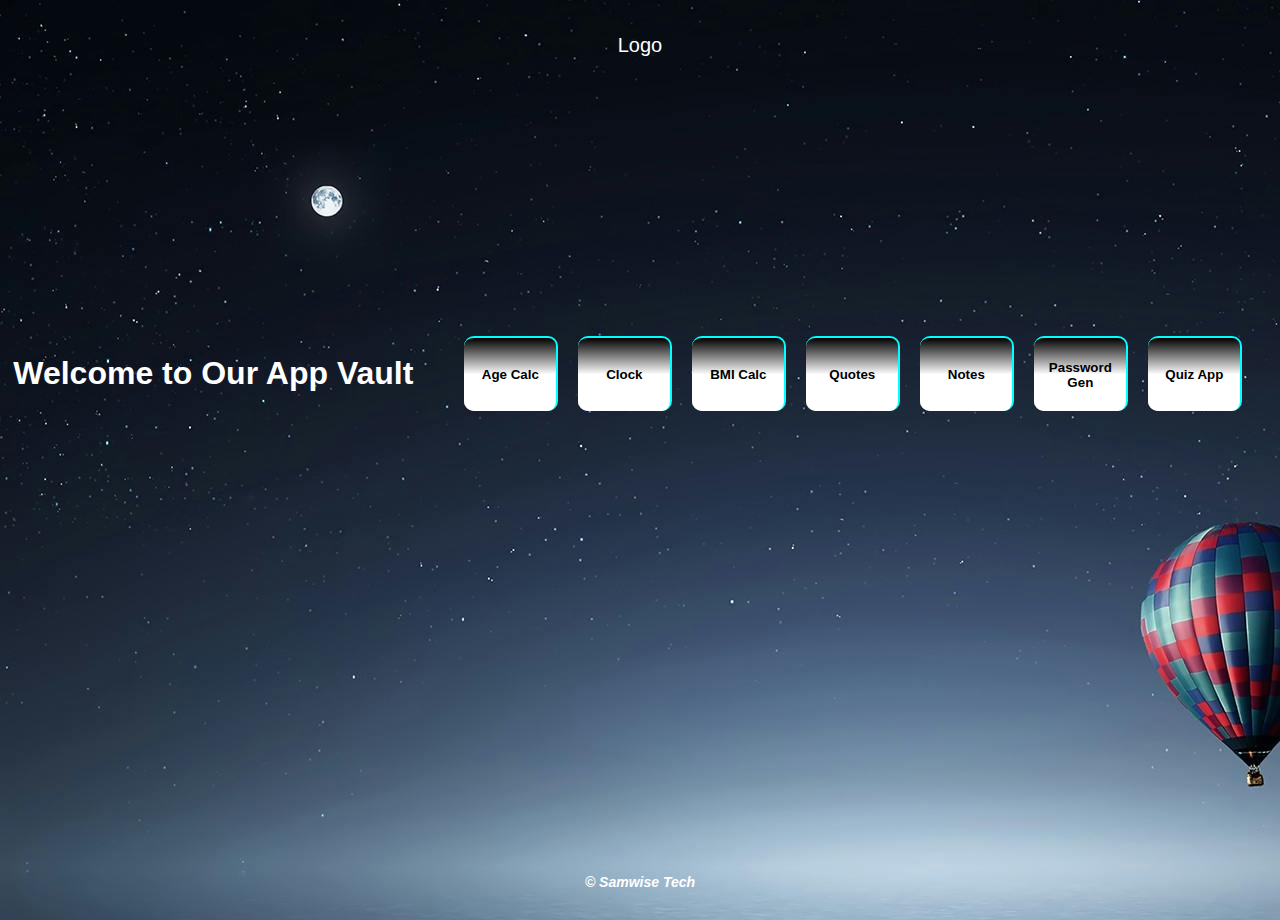
<file: index.html>
<!DOCTYPE html>
<html lang="en">
<head>
    <meta charset="UTF-8">
    <meta name="viewport" content="width=device-width, initial-scale=1.0">
    <title>App Vault</title>
    <link rel="stylesheet" href="css/universal.css">
    <link rel="stylesheet" href="css/landing.css">
    <link rel="icon" type="image/x-icon" href="img/lico.jpg">
</head>
<body>
    <nav>
        Logo
    </nav>

    <main>
        <h1>
            Welcome to Our App Vault
        </h1>

        <section>
            <a href="html/agecalc.html"><button title="Click to open Age Calc app">Age Calc</button></a>
            <a href="html/analogclock.html"><button title="Click to open Analog Clock app">Clock</button></a>
            <a href="html/bmicalc.html"><button title="Click to open BMI Calc app">BMI Calc</button></a>
            <a href="html/quotes.html"><button title="Click to open Quotes app">Quotes</button></a>
            <a href="html/note.html"><button title="Click to open Notes app">Notes</button></a>   
            <a href="html/password.html"><button title="Click to open Password Gen app">Password Gen</button></a>
            <a href="html/quiz.html"><button title="Click to open Quiz app">Quiz App</button></a>
            <!--<a href="html/test.html"><button title="Click to open Test page">Test</button></a>-->
        </section>
    </main>

    <footer>
        &copy; Samwise Tech
    </footer>
</body>
<script href="js/landing.js"></script>
</html>
</file>
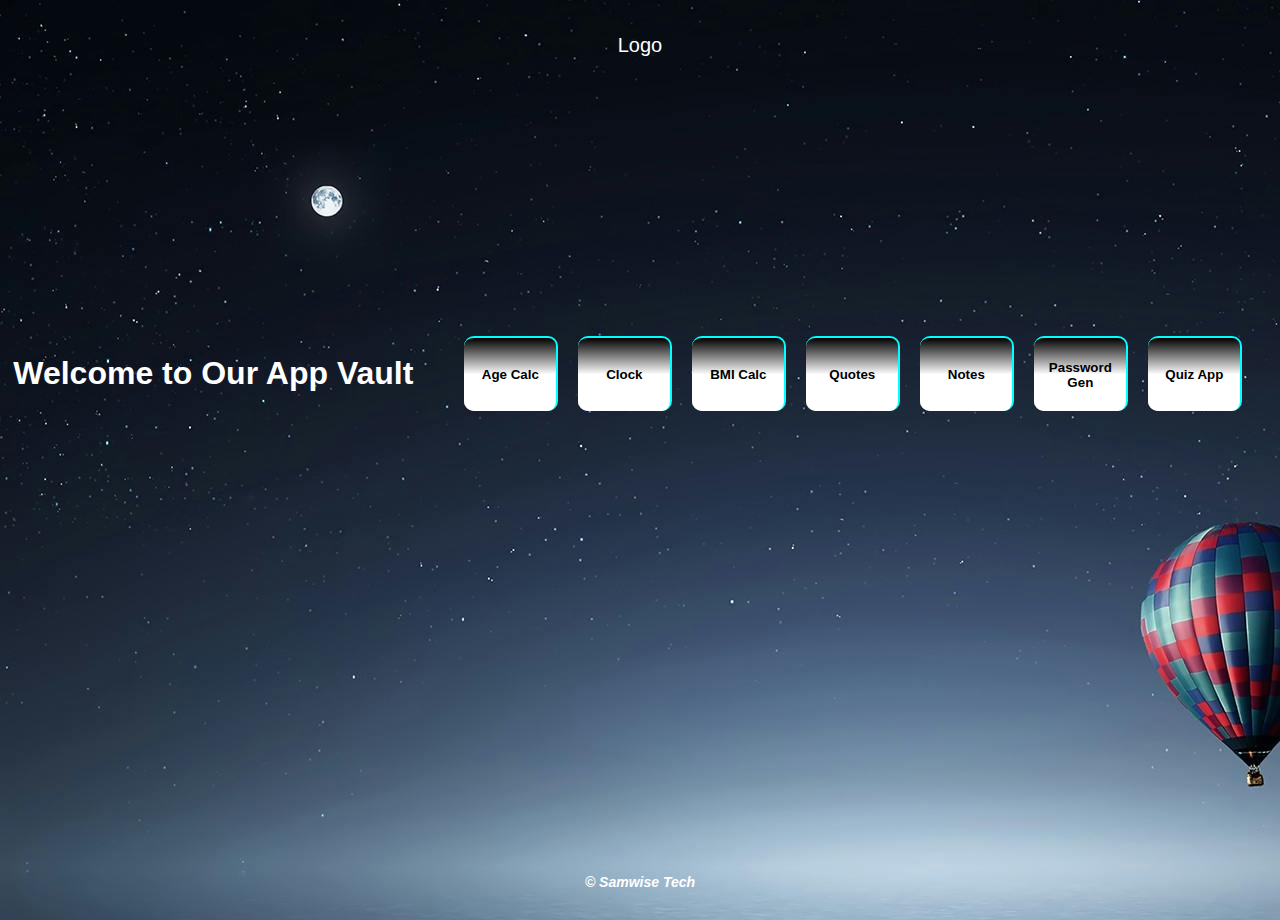
<file: html/index.html>
<!DOCTYPE html>
<html lang="en">
<head>
    <meta charset="UTF-8">
    <meta name="viewport" content="width=device-width, initial-scale=1.0">
    <title>App Vault</title>
    <link rel="stylesheet" href="../css/universal.css">
    <link rel="stylesheet" href="../css/landing.css">
    <link rel="icon" type="image/x-icon" href="../img/lico.jpg">
</head>
<body>
    <nav>
        Logo
    </nav>

    <main>
        <h1>
            Welcome to Our App Vault
        </h1>

        <section>
            <a href="../html/agecalc.html"><button title="Click to open Age Calc app">Age Calc</button></a>
            <a href="../html/analogclock.html"><button title="Click to open Analog Clock app">Clock</button></a>
            <a href="../html/bmicalc.html"><button title="Click to open BMI Calc app">BMI Calc</button></a>
            <a href="../html/quotes.html"><button title="Click to open Quotes app">Quotes</button></a>
            <a href="../html/note.html"><button title="Click to open Notes app">Notes</button></a>   
            <a href="../html/password.html"><button title="Click to open Password Gen app">Password Gen</button></a>
            <a href="../html/quiz.html"><button title="Click to open Quiz app">Quiz App</button></a>
            <!--<a href="../html/test.html"><button title="Click to open Test page">Test</button></a>-->
        </section>
    </main>

    <footer>
        &copy; Samwise Tech
    </footer>
</body>
<script href="../js/landing.js"></script>
</html>
</file>
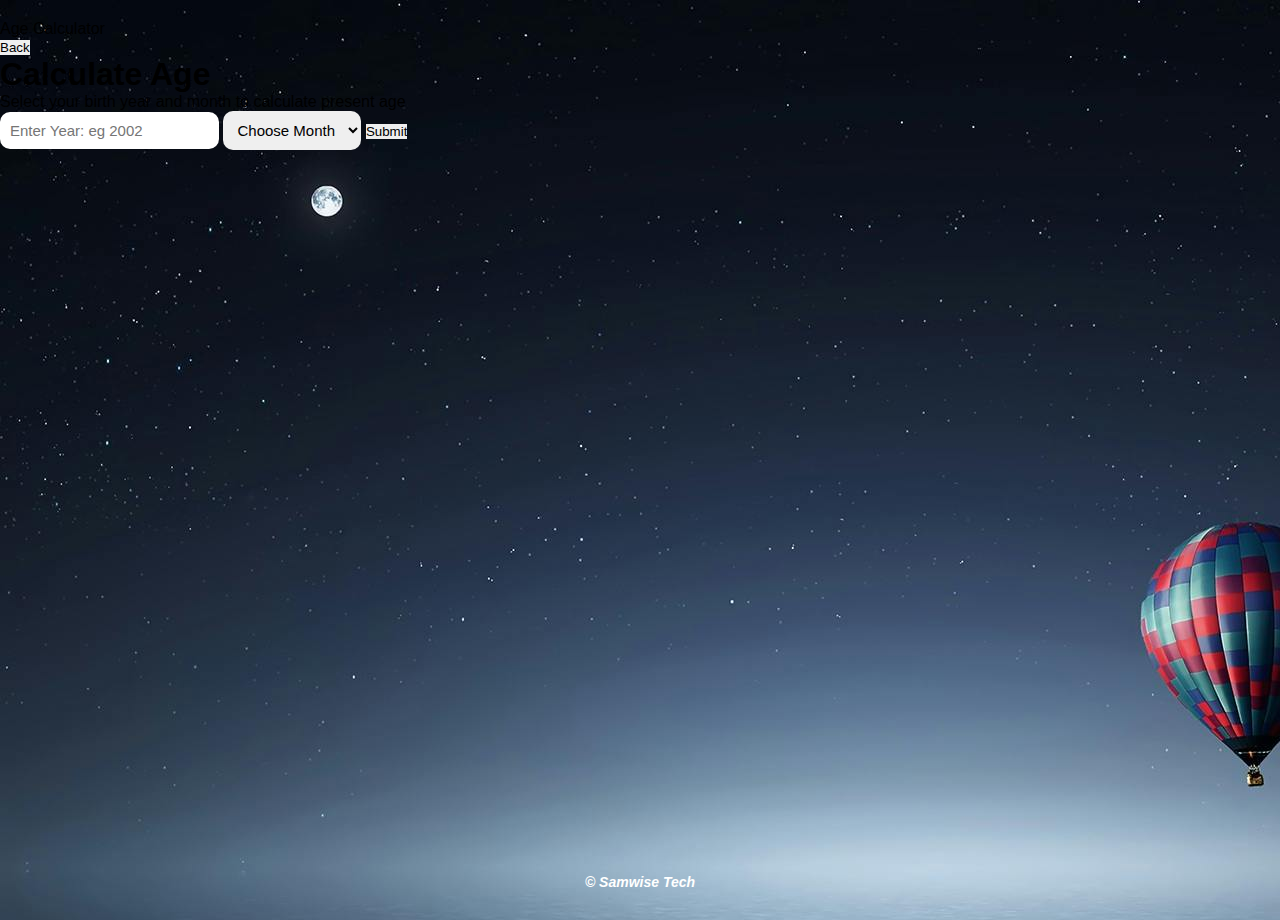
<file: html/agecalc.html>
<!DOCTYPE html>
<html lang="en">
<head>
    <meta charset="UTF-8">
    <meta name="viewport" content="width=device-width, initial-scale=1.0">
    <title>Age Calculator</title>
    <link rel="stylesheet" href="../css/universal.css">
    <link rel="stylesheet" href="../css/agecalc.css">
    <link rel="icon" type="image/x-icon" href="../img/lico.jpg">
</head>
<body>
    <nav>
        <div>Age Calculator</div>
        <a href="index.html"><div><button title="Go back to home page">Back</button></div></a>  
    </nav>

    <main>
        <h1>Calculate Age</h1>

        <section>
            <div class="age-calc-input">
                <p>
                    Select your birth year and month to calculate present age
                </p>
                <input onchange="checkYear()" type="number" name="age-year" id="age-year" placeholder="Enter Year: eg 2002">
                <select onchange="checkMonth()" title="Select Month" name="age-month" id="age-month">
                    <option value="" selected>Choose Month</option>
                    <option value="0">January</option>
                    <option value="1">February</option>
                    <option value="2">March</option>
                    <option value="3">April</option>
                    <option value="4">May</option>
                    <option value="5">June</option>
                    <option value="6">July</option>
                    <option value="7">August</option>
                    <option value="8">September</option>
                    <option value="9">October</option>
                    <option value="10">November</option>
                    <option value="11">December</option>
                </select> 
                <button type="submit" onclick="submitAge()" title="Submit Age Data">Submit</button>
            </div>

            <div class="answer-display">
                
            </div>
            
        </section>
    </main>

    <footer>
        &copy; Samwise Tech
    </footer>
</body>
<script src="../js/agecalc.js"></script>
</html>
</file>
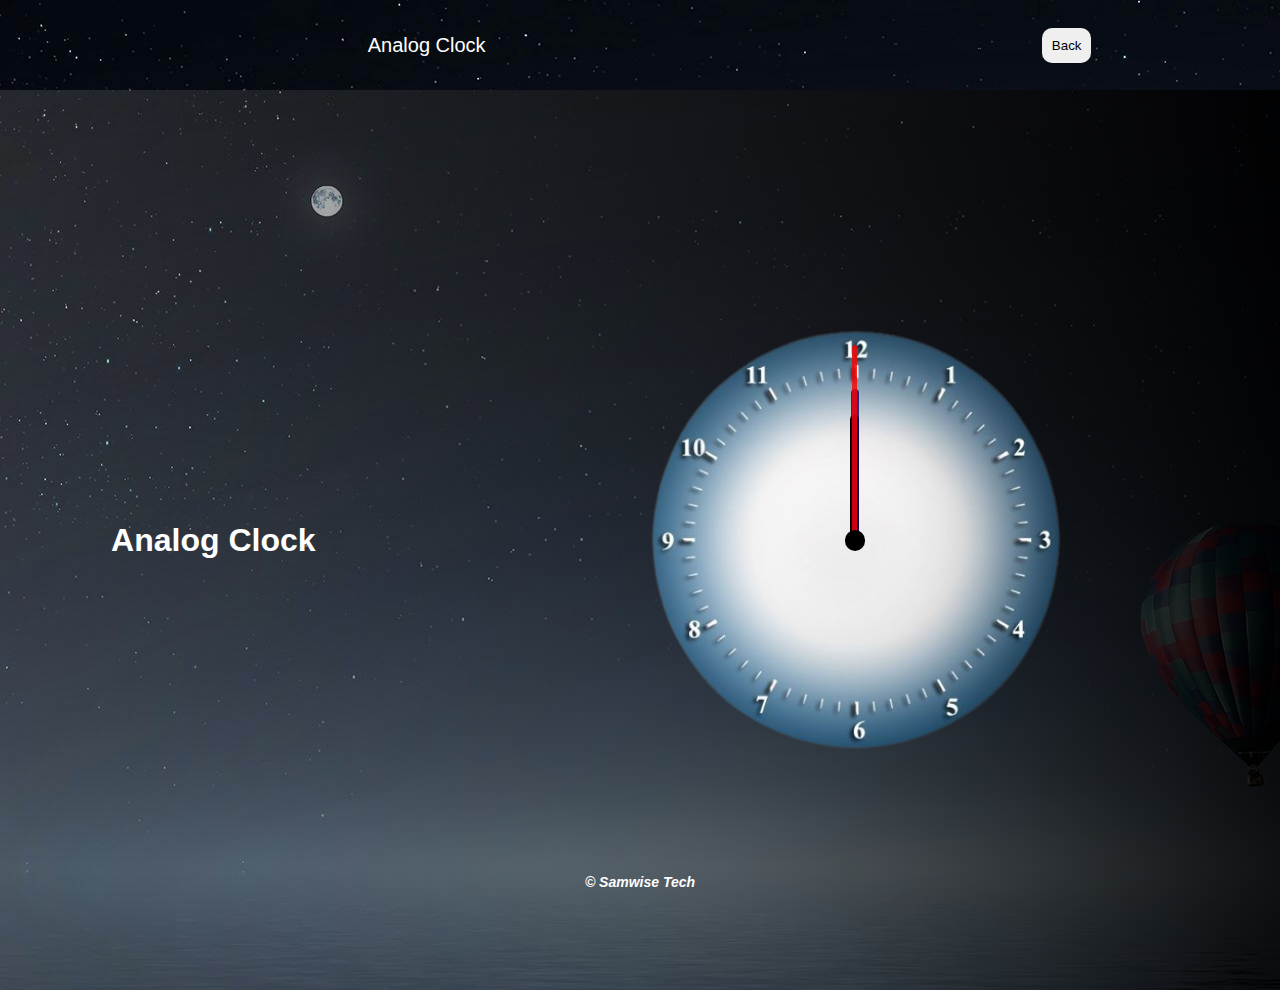
<file: html/analogclock.html>
<!DOCTYPE html>
<html lang="en">
<head>
    <meta charset="UTF-8">
    <meta name="viewport" content="width=device-width, initial-scale=1.0">
    <title>Analog Clock</title>
    <link rel="stylesheet" href="../css/analogclock.css">
    <link rel="stylesheet" href="../css/universal.css">
    <link rel="icon" type="image/x-icon" href="../img/lico.jpg">
</head>
<body>
    <nav>
        <div>Analog Clock</div>
        <a href="index.html"><div><button title="Go back to home page">Back</button></div></a>  
    </nav>
    
    <main>
        <h1>Analog Clock</h1>

        <div id="clockContainer">
            <div id="hour"></div>
            <div id="minute"></div>
            <div id="second"></div>
            <div id="center_point"></div>
        </div> 
    </main>

    <footer>
        &copy; Samwise Tech
    </footer>
</body>
<script src="../js/analogclock.js"></script>
</html>
</file>
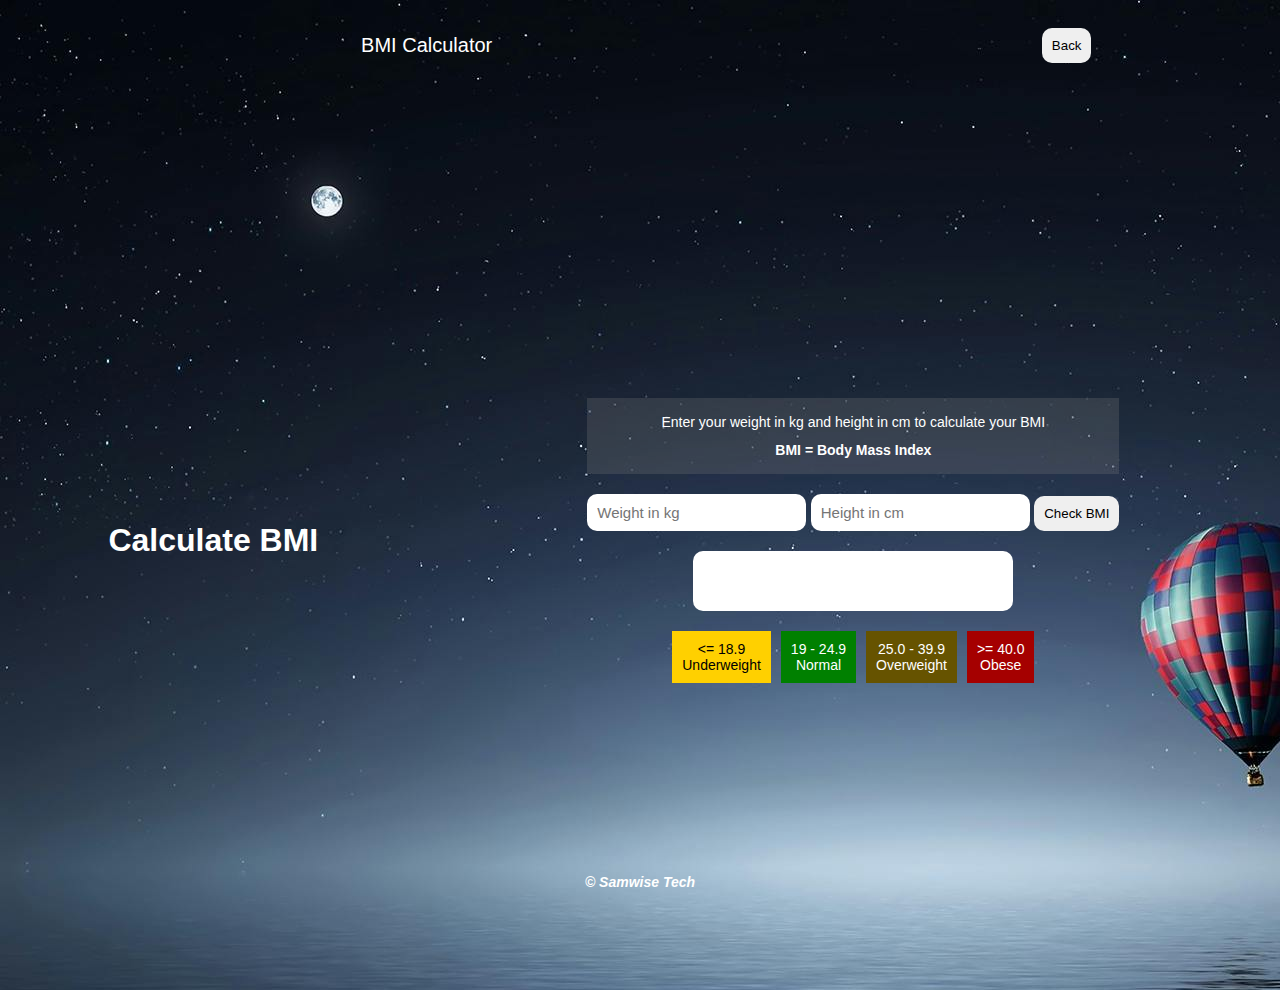
<file: html/bmicalc.html>
<!DOCTYPE html>
<html lang="en">
<head>
    <meta charset="UTF-8">
    <meta name="viewport" content="width=device-width, initial-scale=1.0">
    <title>BMI Calculator</title>
    <link rel="stylesheet" href="../css/universal.css">
    <link rel="stylesheet" href="../css/bmicalc.css">
    <link rel="icon" type="image/x-icon" href="../img/lico.jpg">
</head>
<body>
    <nav>
        <div>BMI Calculator</div>
        <a href="index.html"><div><button title="Go back to home page">Back</button></div></a>  
    </nav>

    <main>
        <h1>Calculate BMI</h1>

        <div class="bmi-div">
            <section class="bmi-section1">
                <div class="bmi-div2">
                    <p class="bmi-intro">
                        Enter your weight in kg and height in cm to calculate your BMI<br/>
                        <b>BMI = Body Mass Index</b>
                    </p>
                    <input onchange="checkWeight()" type="number" name="bmi-weight" id="bmi-weight" placeholder="Weight in kg" title="Enter Weight">
                    <input onchange="checkHeight()" type="number" name="bmi-height" id="bmi-height" placeholder="Height in cm" title="Enter Height">
                    <button type="submit" onclick="submitBmi()" title="Click to calculate BMI">Check BMI</button>
                </div>
    
                <div class="answer-display">
                    
                </div>
            </section>

            <section class="bmi-section2">
                <section class="bmi-underweight">
                    <p class="underweight">
                        <= 18.9<br>
                        Underweight
                    </p>
                </section>

                <section class="bmi-normal">
                    <p class="normal">
                        19 - 24.9<br>
                        Normal
                    </p>
                </section>

                <section class="bmi-overweight">
                    <p class="overweight">
                        25.0 - 39.9<br>
                        Overweight
                    </p>
                </section>

                <section class="bmi-obese">
                    <p class="obese">
                        >= 40.0<br>
                        Obese
                    </p>
                </section>
            </section>
        </div>
    </main>

    <footer>
        &copy; Samwise Tech
    </footer>
</body>
<script src="../js/bmicalc.js"></script>
</html>
</file>
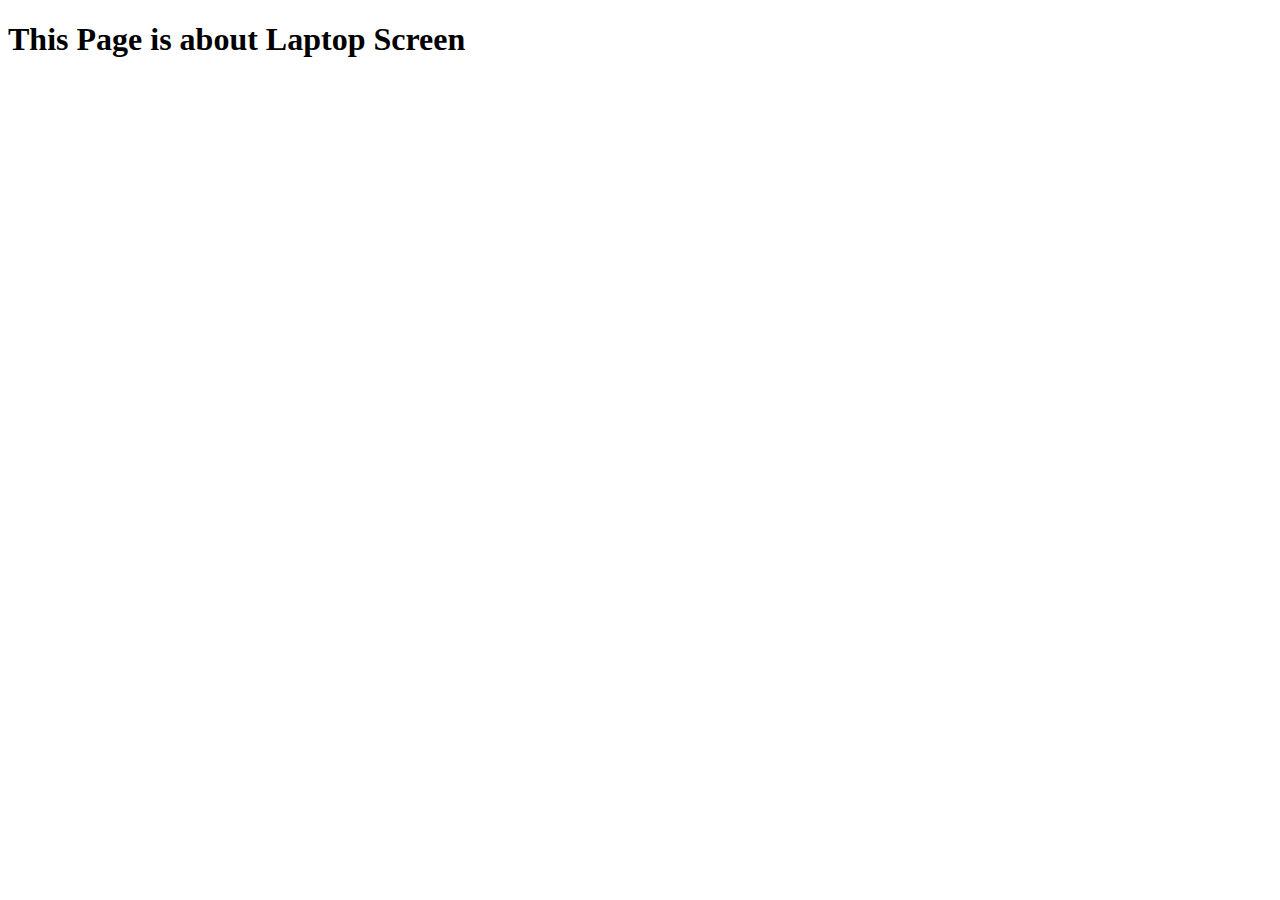
<file: html/laptopScreen.html>
<!DOCTYPE html>
<html lang="en">
<head>
    <meta charset="UTF-8">
    <meta name="viewport" content="width=device-width, initial-scale=1.0">
    <title>Document</title>
</head>
<body>
    <h1>This Page is about Laptop Screen</h1>
</body>
</html>
</file>
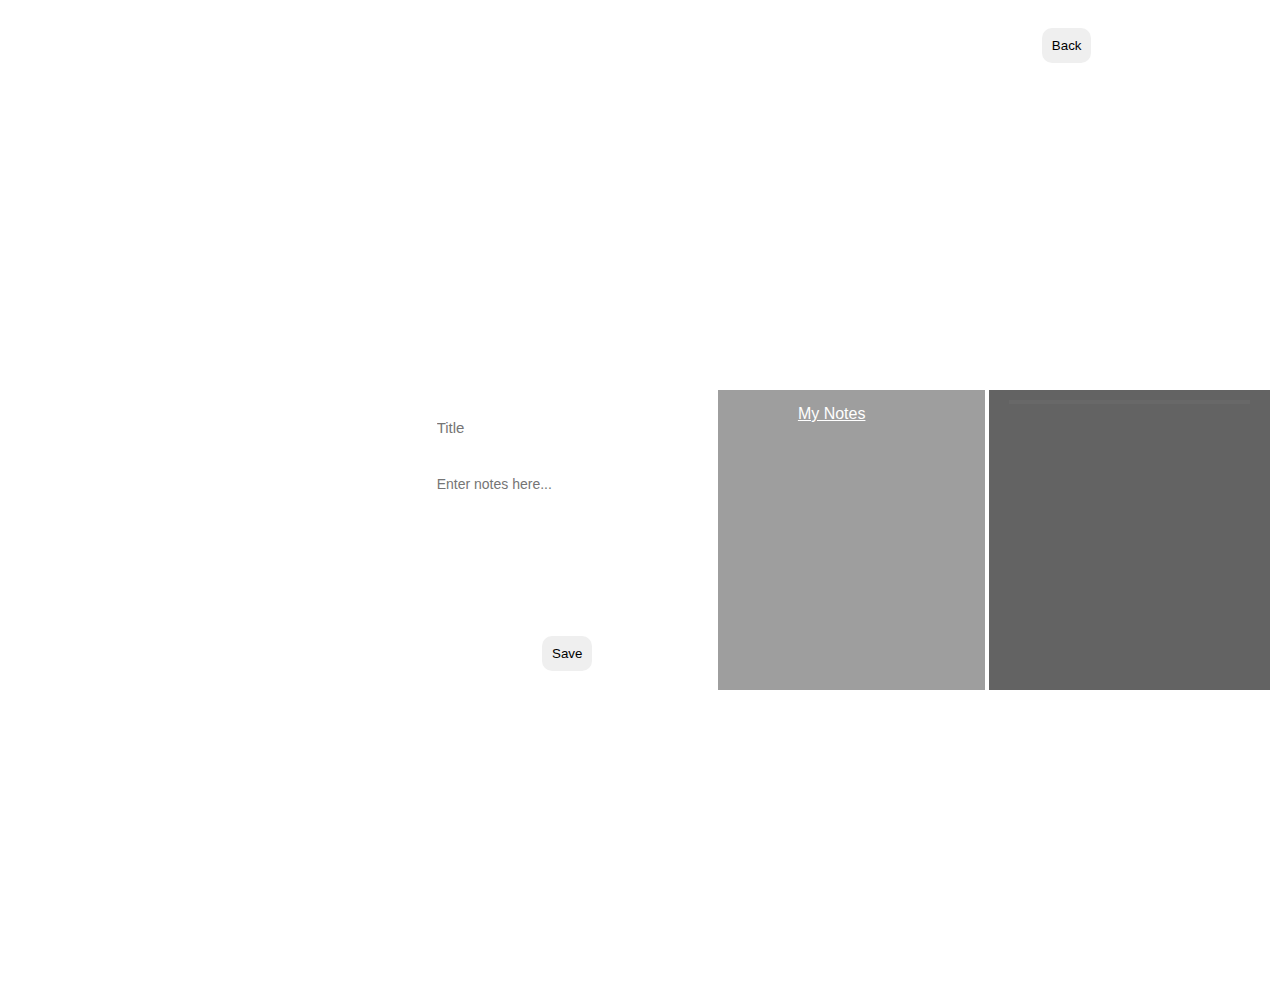
<file: html/note.html>
<!DOCTYPE html>
<html lang="en">
<head>
    <meta charset="UTF-8">
    <meta name="viewport" content="width=device-width, initial-scale=1.0">
    <title>Notes</title>
    <link rel="stylesheet" href="../css/universal.css">
    <link rel="stylesheet" href="../css/note.css">
    <link rel="icon" type="image/x-icon" href="../img/lico.jpg">
</head>
<body>
    <nav>
        <div>Notes</div>
        <a href="index.html"><div><button title="Go back to home page">Back</button></div></a>  
    </nav>

    <main>
        <div>
            <h1>Notes</h1>
        </div>

        <section>
            <div class="enter-note">
                <input onchange="noteTitle()" type="text" name="note-title" id="note-title" placeholder="Title">
                <textarea onchange="noteText()" name="note-textarea" id="note-textarea" placeholder="Enter notes here..."></textarea>
                <button onclick="saveNote()" type="submit" title="Click to save note" id="save-button">Save</button>
            </div>

            <div class="note-entered">
                <p>
                    <u>My Notes</u> 
                </p>
                <ul id="note-list">
                    
                </ul>
            </div>

            <div class="note-display">
                <p id="note-title-display">
                    
                </p>
                <section class="display-section">
                    <div id="note-article"></div>
                    <div id="post-time"></div>
                </section>
            </div>
        </section>
    </main>

    <footer>
        &copy; Samwise Tech
    </footer>
</body>
<script src="../js/note.js"></script>
</html>
</file>
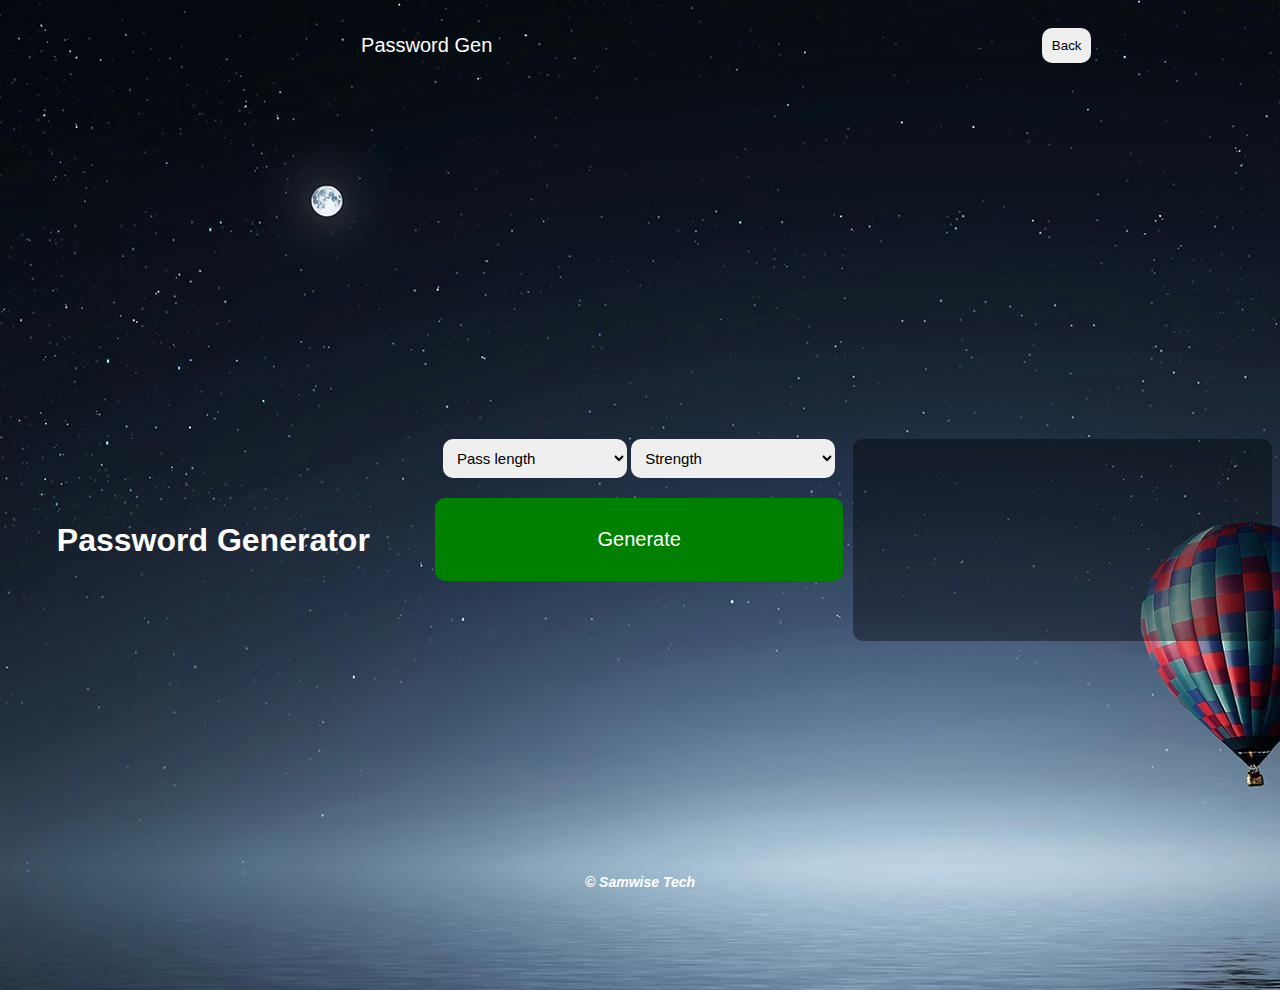
<file: html/password.html>
<!DOCTYPE html>
<html lang="en">
<head>
    <meta charset="UTF-8">
    <meta name="viewport" content="width=device-width, initial-scale=1.0">
    <title>Password Gen</title>
    <link rel="stylesheet" href="../css/universal.css">
    <link rel="stylesheet" href="../css/passwordgen.css">
    <link rel="icon" type="image/x-icon" href="../img/lico.jpg">
</head>
<body>
    <nav>
        <div>Password Gen</div>
        <a href="index.html"><div><button title="Go back to home page">Back</button></div></a>  
    </nav>

    <main>
        <h1>Password Generator</h1>

        <section>
            <div class="input-div">
                <div class="pass-input-div">
                    <select onchange="setPasswordLenght()" name="password-length" id="password-length">
                        <option class="hide-option" value="" selected>Pass length</option>
                        <option value="1">1</option>
                        <option value="2">2</option>
                        <option value="3">3</option>
                        <option value="4">4</option>
                        <option value="5">5</option>
                        <option value="6">6</option>
                        <option value="7">7</option>
                        <option value="8">8</option>
                        <option value="9">9</option>
                        <option value="10">10</option>
                        <option value="11">11</option>
                        <option value="12">12</option>
                        <option value="13">13</option>
                        <option value="14">14</option>
                        <option value="15">15</option>
                        <option value="16">16</option>
                        <option value="17">17</option>
                        <option value="18">18</option>
                        <option value="19">19</option>
                        <option value="20">20</option>
                        <option value="22">22</option>
                        <option value="23">23</option>
                        <option value="24">24</option>
                        <option value="25">25</option>
                        <option value="26">26</option>
                        <option value="27">27</option>
                        <option value="28">28</option>
                        <option value="29">29</option>
                        <option value="30">30</option>
                        <option value="31">31</option>
                        <option value="32">32</option>
                        <option value="33">33</option>
                        <option value="34">34</option>
                        <option value="35">35</option>
                        <option value="36">36</option>
                        <option value="37">37</option>
                        <option value="38">38</option>
                        <option value="39">39</option>
                        <option value="40">40</option>
                        <option value="41">41</option>
                        <option value="42">42</option>
                        <option value="43">43</option>
                        <option value="44">44</option>
                        <option value="45">45</option>
                        <option value="46">46</option>
                        <option value="47">47</option>
                        <option value="48">48</option>
                        <option value="49">49</option>
                        <option value="50">50</option>
                        <option value="51">51</option>
                        <option value="52">52</option>
                        <option value="53">53</option>
                        <option value="54">54</option>
                        <option value="55">55</option>
                        <option value="56">56</option>
                        <option value="57">57</option>
                        <option value="58">58</option>
                        <option value="59">59</option>
                        <option value="60">60</option>
                        <option value="61">61</option>
                        <option value="62">62</option>
                        <option value="63">63</option>
                        <option value="64">64</option>
                        <option value="65">65</option>
                        <option value="66">66</option>
                        <option value="67">67</option>
                        <option value="68">68</option>
                        <option value="69">69</option>
                        <option value="70">70</option>
                        <option value="71">71</option>
                        <option value="72">72</option>
                        <option value="73">73</option>
                        <option value="74">74</option>
                    </select>
                    <select onchange="setPassStrength()" name="pass-strength" id="pass-strength">
                        <option class="hide-option" value="" selected>Strength</option>
                        <option value="1">Weak</option>
                        <option value="2">Poor</option>
                        <option value="3">Good</option>
                        <option value="4">Strong</option>
                        <option value="5">Sharp</option>
                    </select>
                </div>
                <button onclick="generatePassword()" type="submit" id="generate-pass" title="Click to generate password">Generate</button>
                <div id="callback-note"></div>
            </div>

            <div id="password-display">
                <div id="password-text">

                </div>

                <button onclick="copyPassword()" type="submit" id="copy-password" title="Click to copy password">Copy</button>
            </div>
        </section>
    </main>

    <footer>
        &copy; Samwise Tech
    </footer>
</body>
<script src="../js/passwordgen.js"></script>
</html>
</file>
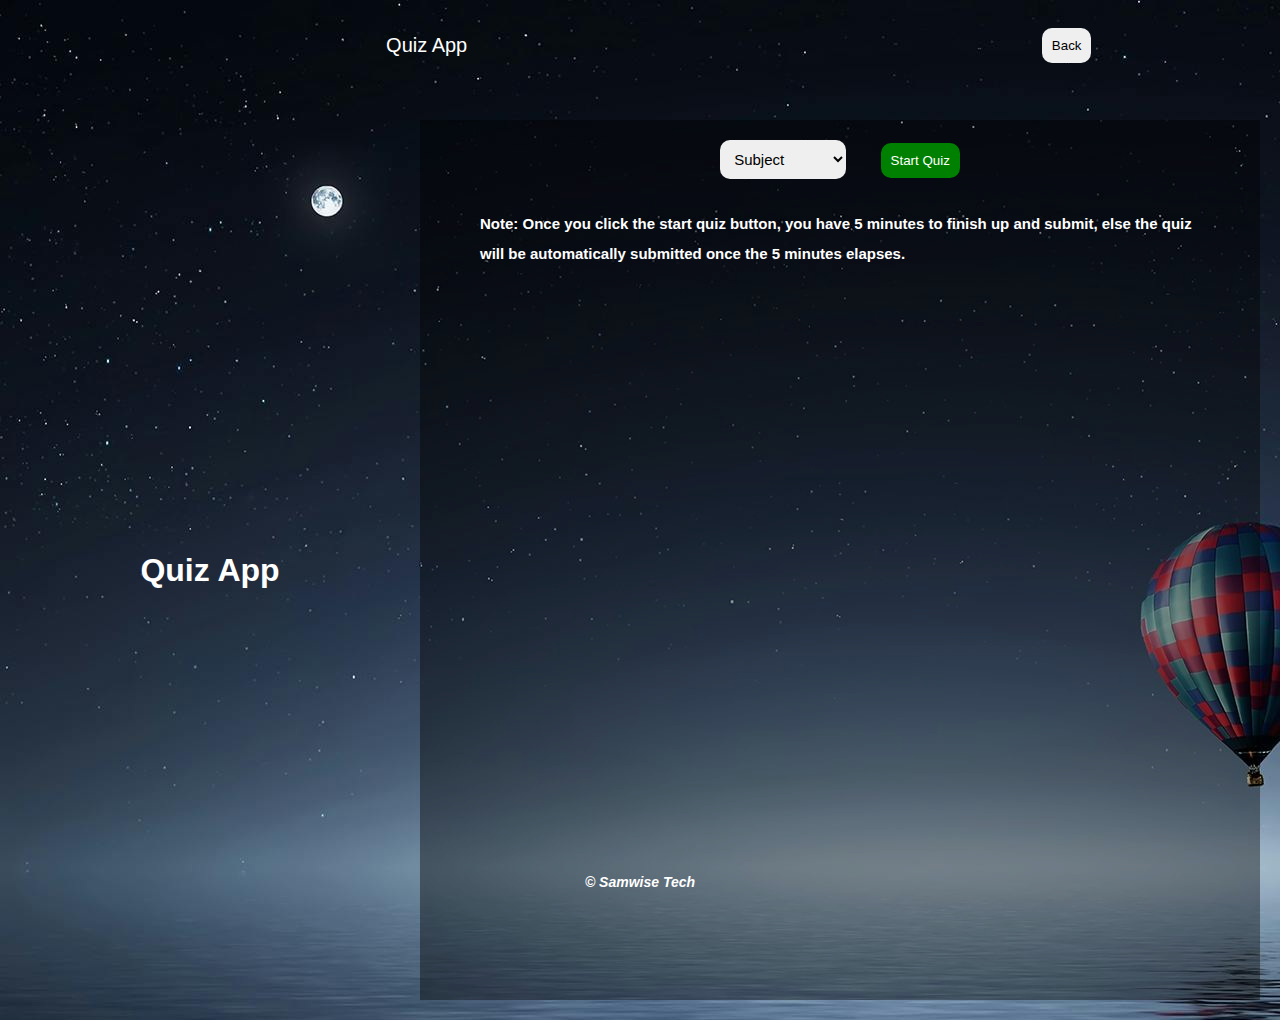
<file: html/quiz.html>
<!DOCTYPE html>
<html lang="en">
<head>
    <meta charset="UTF-8">
    <meta name="viewport" content="width=device-width, initial-scale=1.0">
    <title>Quiz App</title>
    <link rel="stylesheet" href="../css/universal.css">
    <link rel="stylesheet" href="../css/quiz.css">
    <link rel="icon" type="image/x-icon" href="../img/lico.jpg">
</head>
<body>
    <nav>
        <div>Quiz App</div>
        <a href="index.html"><div><button title="Go back to home page">Back</button></div></a>  
    </nav>

    <main>
        <h1>Quiz App</h1>

        <div class="quiz-main-div">
            <div class="quiz-starter-div">
                <div class="start-quiz-section">
                    <div class="callback-div">
                        <div id="callback-note"></div>
                    </div>

                    <select onchange="selectSubject()" name="quiz-subject" id="quiz-subject">
                        <option class="quiz-option" value="" selected>Subject</option>
                        <option value="agr">Agriculture</option>
                        <option value="eng">English</option>
                        <option value="mth">Mathematics</option>
                        <option value="ict">Computer</option>
                        <option value="igb">Igbo</option>
                    </select>

                    <button type="button" onclick="startQuiz()" id="start-quiz" title="Click to start quiz">Start Quiz</button>
                </div>
                <p>
                    <b>
                        Note: Once you click the start quiz 
                        button, you have 5 minutes to finish 
                        up and submit, else the quiz will be 
                        automatically submitted once the 5 
                        minutes elapses.
                    </b>
                </p>

                <div class="quiz-submit-note-div">
                    <div id="quiz-submit-note"></div>
                </div>
            </div>

            <div class="quiz-question">
                <section id="quiz-timer"></section>
                <h3 id="quiz-subject-name"></h3>

                <div class="quiz-proper">
                    <p>
                        <b>Instruction: </b>Answer All
                    </p>
                    
                    <ol>
                        <li>
                            Who is the father of computer?<br>
                            <input type="radio" class="question-radio" name="q1" id="q1-a"> Mike Pence <br>
                            <input type="radio" class="question-radio" name="q1" id="q1-b"> Philip Emeagwali <br>
                            <input type="radio" class="question-radio" name="q1" id="q1-c"> Charles Babbage <br>
                            <input type="radio" class="question-radio" name="q1" id="q1-d"> Gotfried Leibniz 
                        </li>

                        <li>
                            Name one early counting device<br>
                            <input type="radio" class="question-radio" name="q2" id="q2-a"> Computer <br>
                            <input type="radio" class="question-radio" name="q2" id="q2-b"> Calculator <br>
                            <input type="radio" class="question-radio" name="q2" id="q2-c"> Artificial Intelligence <br>
                            <input type="radio" class="question-radio" name="q2" id="q2-d"> Stones 
                        </li>

                        <li>
                            What is the full meaning of the acronym www?<br>
                            <input type="radio" class="question-radio" name="q3" id="q3-a"> World wide web <br>
                            <input type="radio" class="question-radio" name="q3" id="q3-b"> World web wide <br>
                            <input type="radio" class="question-radio" name="q3" id="q3-c"> World war win <br>
                            <input type="radio" class="question-radio" name="q3" id="q3-d"> World web web 
                        </li>

                        <li>
                            All are part of data processing cycle EXCEPT?<br>
                            <input type="radio" class="question-radio" name="q4" id="q4-a"> Collation <br>
                            <input type="radio" class="question-radio" name="q4" id="q4-b"> Printing <br>
                            <input type="radio" class="question-radio" name="q4" id="q4-c"> Storage <br>
                            <input type="radio" class="question-radio" name="q4" id="q4-d"> Collection 
                        </li>

                        <li>
                            One of these is not a search engine<br>
                            <input type="radio" class="question-radio" name="q5" id="q5-a"> http://www.com <br>
                            <input type="radio" class="question-radio" name="q5" id="q5-b"> http://www.google.com <br>
                            <input type="radio" class="question-radio" name="q5" id="q5-c"> http://www.mamma.com <br>
                            <input type="radio" class="question-radio" name="q5" id="q5-d"> http://www.yahoo.com
                        </li>
                    </ol>

                    <div class="submit-quiz">
                        <button onclick="submitQuiz()" type="submit" id="submit-button" title="Click to submit quiz">Submit Quiz</button>
                    </div>
                </div>
            </div>
        </div>
    </main>

    <footer>
        &copy; Samwise Tech
    </footer>
</body>
<script src="../js/quiz.js"></script>
</html>
</file>
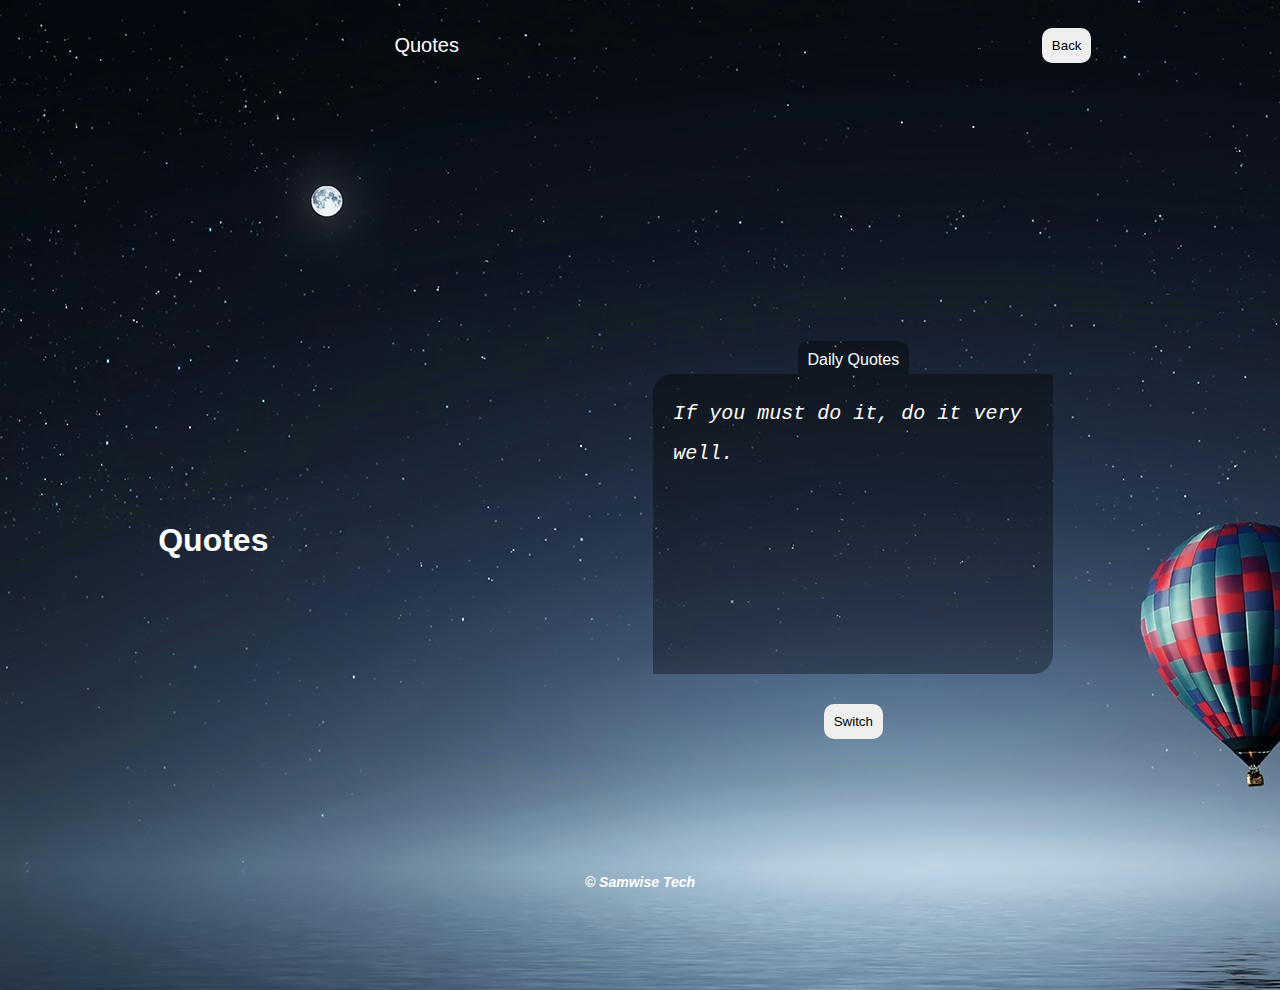
<file: html/quotes.html>
<!DOCTYPE html>
<html lang="en">
<head>
    <meta charset="UTF-8">
    <meta name="viewport" content="width=device-width, initial-scale=1.0">
    <title>Quotes</title>
    <link rel="stylesheet" href="../css/universal.css">
    <link rel="stylesheet" href="../css/quotes.css">
    <link rel="icon" type="image/x-icon" href="../img/lico.jpg">
</head>
<body>
    <nav>
        <div>Quotes</div>
        <a href="index.html"><div><button title="Go back to home page">Back</button></div></a>  
    </nav>

    <main>
        <h1>Quotes</h1>

        <section>
            <p>
                Daily Quotes
            </p>
            <div class="quote-div">
                <div id="main-quote">
                    Loading Daily Quotes...
                </div>
            </div>

            <div class="next-quote">
                <button onclick="switchQuote()" title="Click to get new quote">Switch</button>
            </div>
        </section>
    </main>

    <footer>
        &copy; Samwise Tech
    </footer>
</body>
<script src="../js/quotes.js"></script>
</html>
</file>
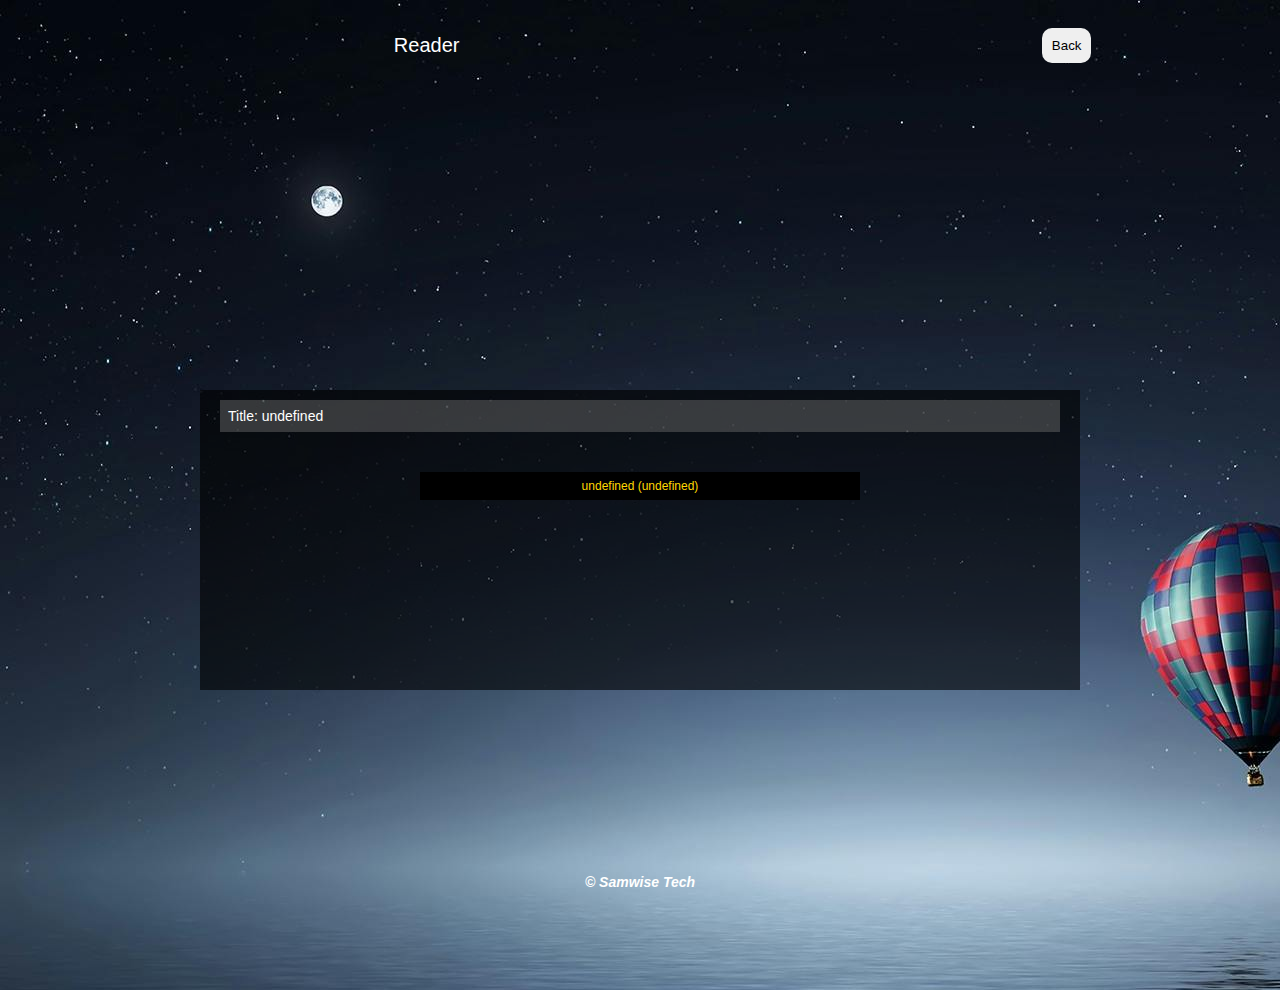
<file: html/reader.html>
<!DOCTYPE html>
<html lang="en">
<head>
    <meta charset="UTF-8">
    <meta name="viewport" content="width=device-width, initial-scale=1.0">
    <title>Reader</title>
    <link rel="stylesheet" href="../css/universal.css">
    <link rel="stylesheet" href="../css/note.css">
    <link rel="stylesheet" href="../css/reader.css">
    <link rel="icon" type="image/x-icon" href="../img/lico.jpg">
</head>
<body>
    <nav>
        <div>Reader</div>
        <a href="note.html"><div><button title="Go back to home page">Back</button></div></a>  
    </nav>

    <main>
        <section>
            <div class="note-display">
                <p id="note-title-display">
                    
                </p>
                <section class="display-section">
                    <div id="note-article"></div>
                    <div id="post-time"></div>
                </section>
            </div>
        </section>
    </main>

    <footer>
        &copy; Samwise Tech
    </footer>
</body>
<script src="../js/reader.js"></script>
</html>
</file>
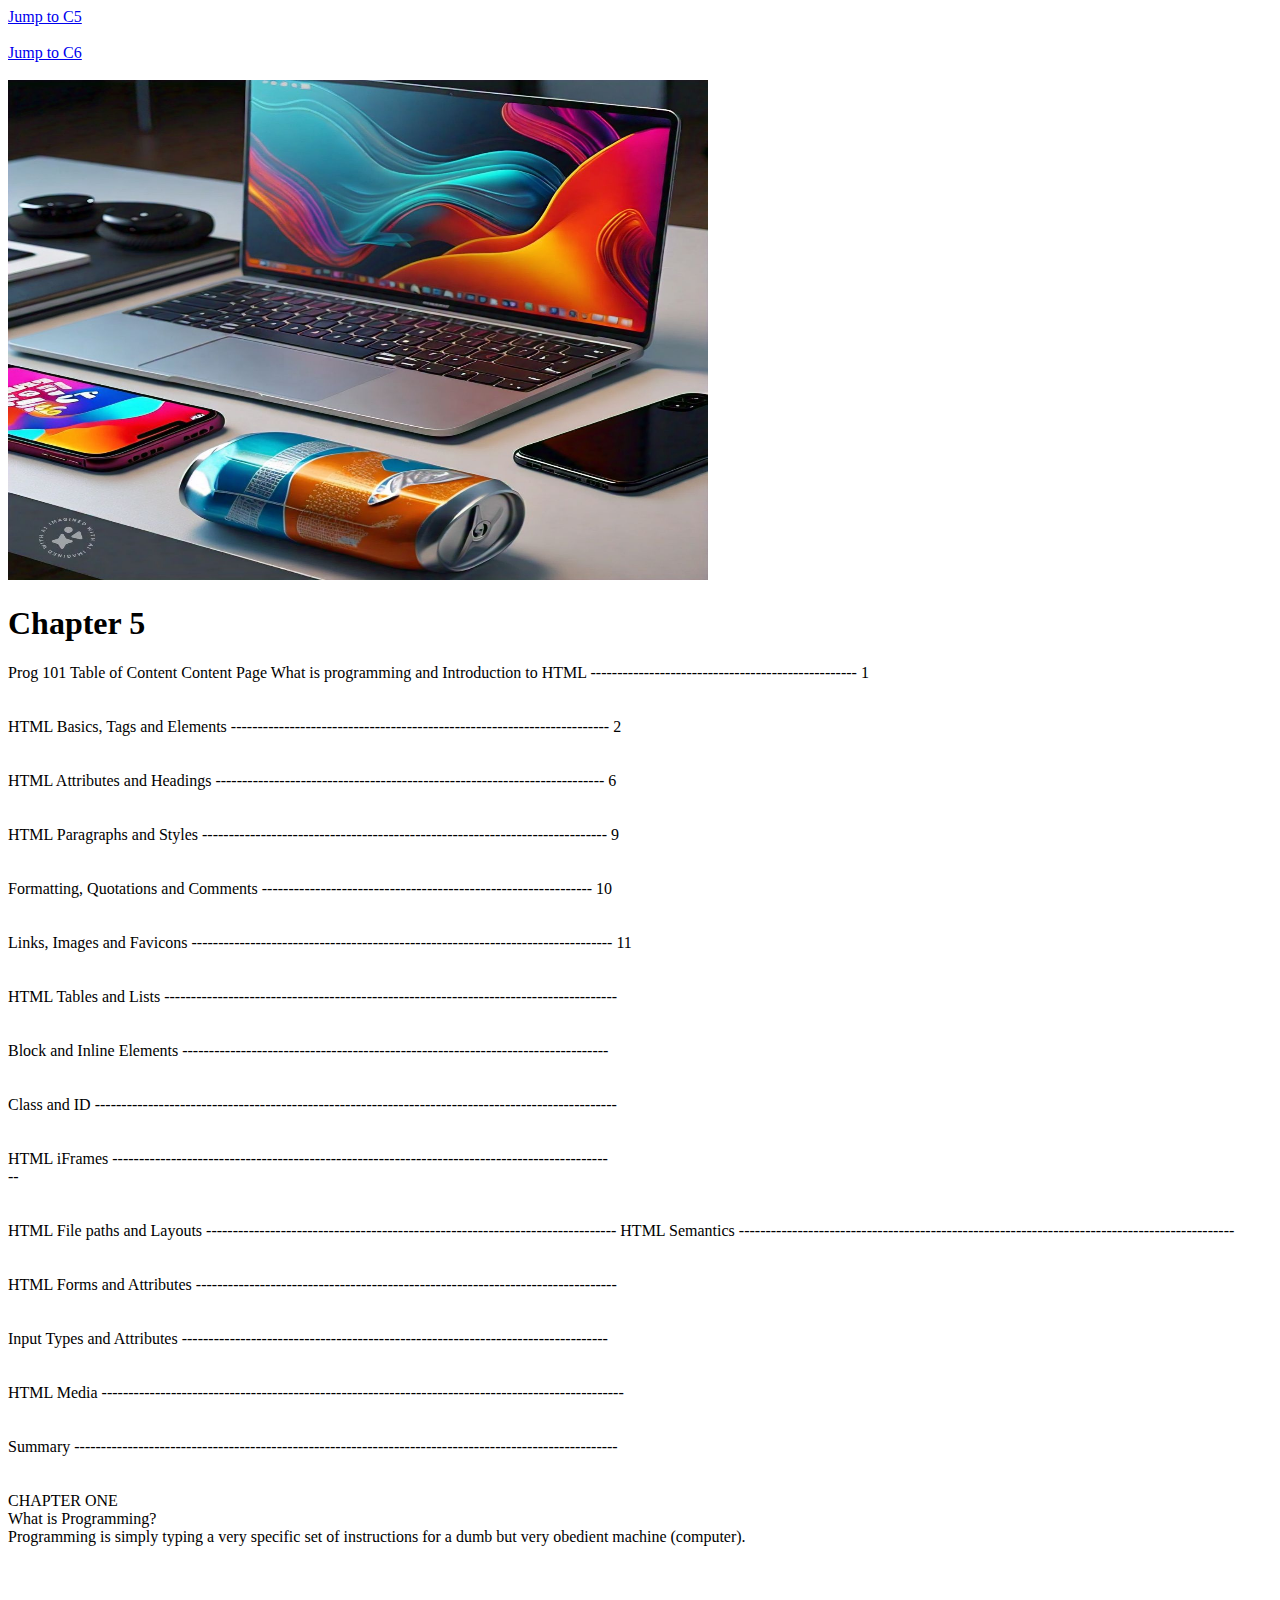
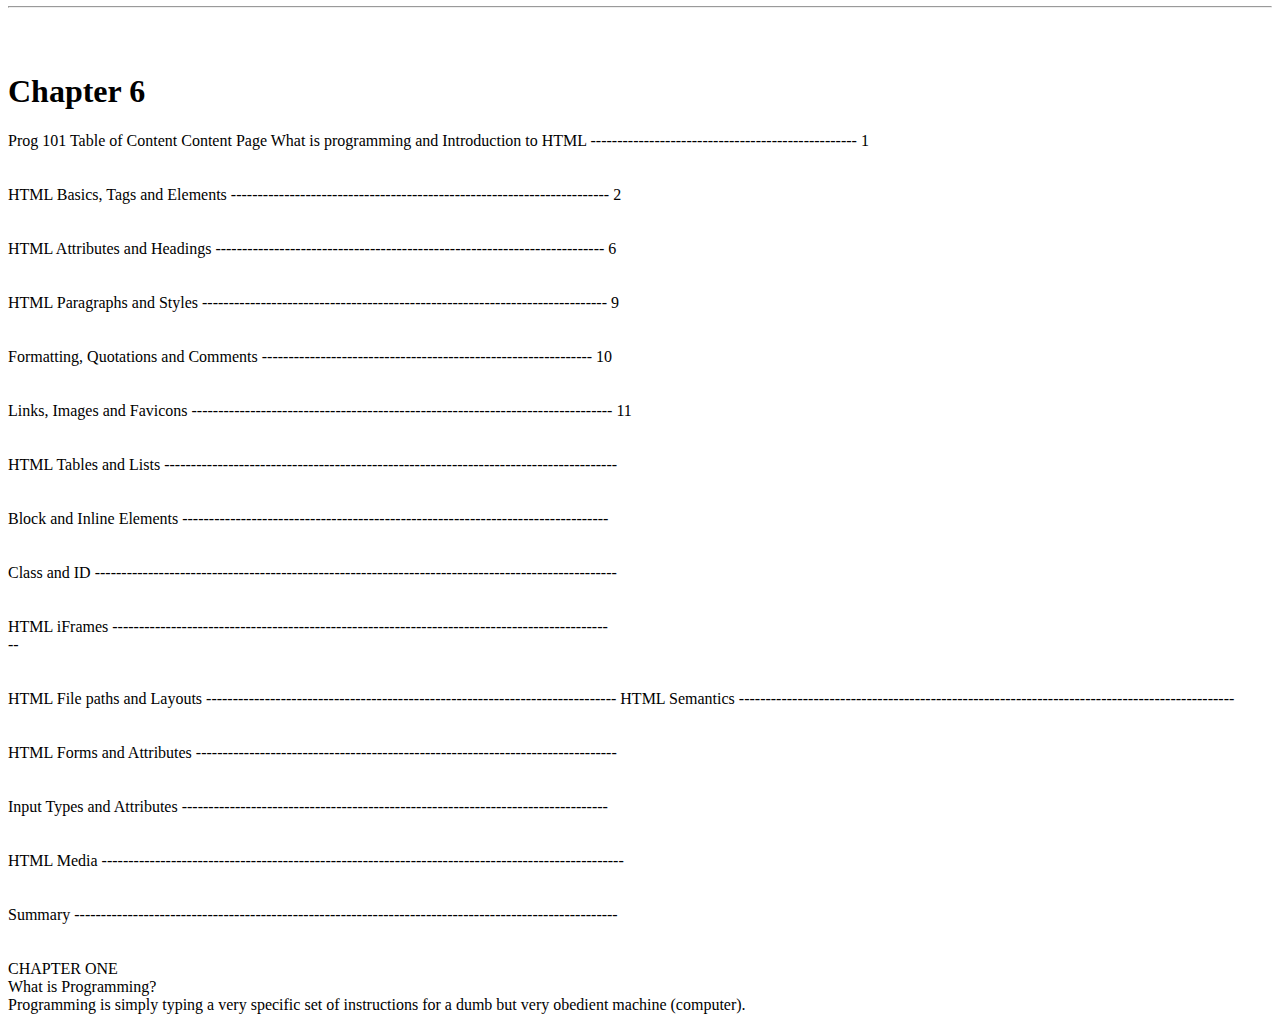
<file: html/test.html>
<!DOCTYPE html>
<html lang="en">
<head>
    <meta charset="UTF-8">
    <meta name="viewport" content="width=device-width, initial-scale=1.0">
    <title>Testing Book mark</title>
</head>
<body>
    <a href="#C5">Jump to C5</a><br><br>
    <a href="#C6">Jump to C6</a><br><br>

    <img src="../img/imgMap1.jpg" alt="Image map" usemap="#workmap" height="500" width="700">

    <map name="workmap">
        <area shape="rect" coords="230, 0, 800, 250" href="laptopScreen.html" alt="Read About Laptop Screen" title="Read About Laptop Screen">
    </map>

    <div id="C5">
        <h1>Chapter 5</h1>
        
        <p>
            Prog 101

            Table of Content
            Content											Page
            What is programming and Introduction to HTML  --------------------------------------------------		1<br><br><br>
            HTML Basics, Tags and Elements  -----------------------------------------------------------------------		2<br><br><br>
            HTML Attributes and Headings  -------------------------------------------------------------------------		6<br><br><br>
            HTML Paragraphs and Styles  ----------------------------------------------------------------------------		9<br><br><br>
            Formatting, Quotations and Comments  --------------------------------------------------------------		10<br><br><br>
            Links, Images and Favicons  -------------------------------------------------------------------------------		11<br><br><br>
            HTML Tables and Lists  -------------------------------------------------------------------------------------<br><br><br>
            Block and Inline Elements  --------------------------------------------------------------------------------<br><br><br>
            Class and ID  --------------------------------------------------------------------------------------------------<br><br><br>
            HTML iFrames  ---------------------------------------------------------------------------------------------<br>--<br><br><br>
            HTML File paths and Layouts  -----------------------------------------------------------------------------
            HTML Semantics  ---------------------------------------------------------------------------------------------<br><br><br>
            HTML Forms and Attributes  -------------------------------------------------------------------------------<br><br><br>
            Input Types and Attributes  --------------------------------------------------------------------------------<br><br><br>
            HTML Media --------------------------------------------------------------------------------------------------<br><br><br>
            Summary  ------------------------------------------------------------------------------------------------------<br><br><br>
            
            
            
            
            
            
            
            
            
            
            CHAPTER ONE<br>
            What is Programming?<br>
            Programming is simply typing a very specific set of instructions for a dumb but very obedient machine (computer).<br>
        </p>
    </div>

    <br><br>
    <hr>
    <br><br>

    <div id="C6">
        <h1>Chapter 6</h1>

        <p>
            Prog 101

            Table of Content
            Content											Page
            What is programming and Introduction to HTML  --------------------------------------------------		1<br><br><br>
            HTML Basics, Tags and Elements  -----------------------------------------------------------------------		2<br><br><br>
            HTML Attributes and Headings  -------------------------------------------------------------------------		6<br><br><br>
            HTML Paragraphs and Styles  ----------------------------------------------------------------------------		9<br><br><br>
            Formatting, Quotations and Comments  --------------------------------------------------------------		10<br><br><br>
            Links, Images and Favicons  -------------------------------------------------------------------------------		11<br><br><br>
            HTML Tables and Lists  -------------------------------------------------------------------------------------<br><br><br>
            Block and Inline Elements  --------------------------------------------------------------------------------<br><br><br>
            Class and ID  --------------------------------------------------------------------------------------------------<br><br><br>
            HTML iFrames  ---------------------------------------------------------------------------------------------<br>--<br><br><br>
            HTML File paths and Layouts  -----------------------------------------------------------------------------
            HTML Semantics  ---------------------------------------------------------------------------------------------<br><br><br>
            HTML Forms and Attributes  -------------------------------------------------------------------------------<br><br><br>
            Input Types and Attributes  --------------------------------------------------------------------------------<br><br><br>
            HTML Media --------------------------------------------------------------------------------------------------<br><br><br>
            Summary  ------------------------------------------------------------------------------------------------------<br><br><br>
            
            
            
            
            
            
            
            
            
            
            CHAPTER ONE<br>
            What is Programming?<br>
            Programming is simply typing a very specific set of instructions for a dumb but very obedient machine (computer).<br>
        </p>
    </div>
</body>
</html>
</file>
<file: css/universal.css>
* {
    margin: 0;
    box-sizing: border-box;
    padding: 0;
    font-family: Verdana, Geneva, Tahoma, sans-serif;
}
nav {
    margin-top: 20px;
}
body {
    background-repeat: no-repeat;
    background-attachment: fixed;
    background-image: url("../img/for_desktop.jpg");
    height: 100dvh;
}
button {
    border: none;
    outline: none;
    cursor: pointer;
}
input, select {
    outline: none;
    border: none;
    border-radius: 10px;
    padding: 10px;
    font-size: 15px;
}
footer {
    position: absolute;
    bottom: 0;
    /* margin-bottom: 10px; */
    text-align: center;
    width: 100%;
    margin: 10px 0;
    color: white;
    font-size: 14px;
    font-style: italic;
    font-weight: bold;
}

@media only screen and (max-width: 600px) {
    body {
        background-repeat: no-repeat;
        height: 100dvh;
        background-size: cover;
        background-image: url("../img/mobile_bg.jpg");
        width: 100%;
    }
    footer {
        margin-top: auto;
    }
}
</file>
<file: css/landing.css>
nav {
    height: 50px;
    display: flex;
    align-items: center;
    justify-content: center;
    font-size: 20px;
    color: white;
}
h1 {
    color: white;
}
main {
    display: grid;
    grid-template-columns: 0.5fr 1fr;
    grid-template-rows: 1fr;
    place-items: center;
    text-align: center;
    margin-top: 20%;
}
main section {
    display: flex;
    align-items: center;
    justify-content: center;
}
button {
    outline: none;
    border: none;
    padding: 20px 10px;
    border-radius: 10px;
    width: 94px;
    height: 75px;
    margin: 10px;
    color: black;
    font-weight: bold;
    background-image: linear-gradient(to bottom, rgb(0, 0, 0), rgb(255, 255, 255), rgb(255, 255, 255));
    border-top: 2px solid aqua;
    border-right: 2px solid aqua;
}
footer {
    position: absolute;
    bottom: 0;
    text-align: center;
    width: 100%;
    margin: 10px 0;
    color: white;
    font-size: 14px;
    font-style: italic;
    font-weight: bold;
}

@media only screen and (max-width: 600px) {
    main {
        display: grid;
        grid-template-columns: 1fr;
        grid-template-rows: 1fr 1fr;
        place-items: center;
        text-align: center;
        margin-top: 5%;
        width: 100%;
    }
    main section {
        display: grid;
        grid-template-columns: repeat(3, 1fr);
    }
    h1 {
        text-align: left;
        padding: 0 20px;
    }
    button {
        width: 80px;
        height: 70px;
        font-size: 14px;
        padding: 20px 0;
        margin: 10px;
    }
    footer {
        margin-top: auto;
    }
}
</file>
<file: css/agecalc.css>

</file>
<file: css/analogclock.css>
nav {
    height: 50px;
    display: grid;
    grid-template-columns: 1fr 0.5fr;
    place-items: center;
    font-size: 20px;
    color: white;
}
button {
    padding: 10px;
    border-radius: 10px;
}
h1 {
    color: white;
}
main {
    display: grid;
    grid-template-columns: 0.5fr 1fr;
    grid-template-rows: 1fr;
    place-items: center;
    text-align: center;
    margin-top: 20px;
    height: 100%;
    background-image: linear-gradient(to right, rgba(128, 128, 128, 0.264), rgba(0, 0, 0, 0.904))
}
#clockContainer {
    position: relative;
    margin: auto;
    height: 40vw;
    /*to make the height and width responsive*/
    width: 40vw;
    background: url("../img/clock_bg.png") no-repeat;
    /*setting our background image*/
    background-size: 100%;
}
#hour, #minute, #second {
    position: absolute;
    background: black;
    border-radius: 10px;
    transform-origin: bottom;
}
#center_point {
    position: absolute;
    background: black;
    border-radius: 50%;
    transform-origin: bottom;
    width: 4%;
    height: 4%;
    top: 48.10%;
    left: 48.30%;
}
#hour {
    width: 1.8%;
    height: 25%;
    top: 25.50%;
    left: 49.40%;
}
#minute {
    width: 1.6%;
    height: 30%;
    top: 20.5%;
    left: 49.5%;
    opacity: 0.8;
    background-color: rgb(17, 0, 103);
}
#second {
    width: 1%;
    height: 38.25%;
    top: 12%;
    left: 49.80%;
    opacity: 0.8;
    background-color: red;
}

@media only screen and (max-width: 600px) {
    main {
        display: grid;
        grid-template-columns: 1fr;
        grid-template-rows: 0.5fr 1fr;
        place-items: left;
        text-align: center;
        margin-top: 0;
        width: 100%;
    }
    main section {
        display: grid;
        grid-template-columns: 1fr;
        place-items: center;
    }
    h1 {
        text-align: left;
        padding: 0 20px;
    }
    #clockContainer {
        position: relative;
        margin: auto;
        margin-top: -20px;
        /*to make the height and width responsive*/
        height: 100vw;
        width: 100vw;
        background: url("../img/clock_bg.png") no-repeat;
        background-size: 100%;
    }
    footer {
        margin-top: auto;
    }
}
</file>
<file: css/bmicalc.css>
nav {
    height: 50px;
    display: grid;
    grid-template-columns: 1fr 0.5fr;
    place-items: center;
    font-size: 20px;
    color: white;
}
button {
    padding: 10px;
    border-radius: 10px;
}
h1 {
    color: white;
}
main {
    display: grid;
    grid-template-columns: 0.5fr 1fr;
    grid-template-rows: 1fr;
    place-items: center;
    text-align: center;
    margin-top: 20px;
    height: 100%;
}
.bmi-section1 {
    display: flex;
    align-items: center;
    justify-content: center;
    flex-direction: column;
}
.bmi-section2 {
    display: flex;
    align-items: center;
    justify-content: center;
    flex-direction: row;
    margin-top: 20px;
}
.underweight {
    color: black;
    padding:  10px;
}
.normal, .overweight, .obese {
    color: white;
    padding:  10px;
}
.bmi-underweight, .bmi-normal, .bmi-overweight {
    margin-right: 10px;
}
.bmi-normal {
    background-color: green;
    font-size: 14px;
}
.bmi-underweight {
    background-color: rgb(255, 208, 0);
    font-size: 14px;
}
.bmi-overweight {
    background-color: rgb(102, 83, 0);
    font-size: 14px;
}
.bmi-obese {
    background-color: rgb(165, 0, 0);
    font-size: 14px;
}
.bmi-intro {
    margin-bottom: 20px;
    color: black;
    background-color: rgba(128, 128, 128, 0.25);
    font-size: 14px;
    padding: 10px;
    color: white;
    line-height: 2em;
}
button {
    padding: 10px;
    border-radius: 10px;
}
.answer-display {
    background-color: white;
    width: 320px;
    height: 60px;
    margin-top: 20px;
    text-align: center;
    padding: 20px;
    border-radius: 10px;
    font-size: 14px;
}

@media only screen and (max-width: 600px) {
    main {
        display: grid;
        grid-template-columns: 1fr;
        grid-template-rows: 0.5fr 1fr;
        place-items: left;
        text-align: center;
        margin-top: 0;
        width: 100%;
    }
    main section {
        display: grid;
        grid-template-columns: 1fr;
        place-items: center;
    }
    h1 {
        text-align: left;
        padding: 0 20px;
    }
    .bmi-div {
        display: grid;
        grid-template-columns: 1fr;
        grid-template-rows: 1fr 0.5fr;
    }
    .bmi-div2 {
        display: flex;
        align-items: center;
        justify-content: center;
        flex-direction: column;
    }
    .bmi-intro {
        backdrop-filter: blur(5px);
    }
    .bmi-div2 input {
        margin-bottom: 20px;
    }
    .bmi-section2 {
        display: grid;
        grid-template-columns: repeat(4, 1fr);
        margin-top: 0;
    }
    .bmi-section2 section {
        width: 80px;
        height: 80px;
        font-size: 12px;
        margin: 2px;
    }
    .bmi-section2 section p {
        padding: 2px;
        text-align: center;
    }
}
</file>
<file: css/note.css>
nav {
    height: 50px;
    display: grid;
    grid-template-columns: 1fr 0.5fr;
    place-items: center;
    font-size: 20px;
    color: white;
}
button {
    padding: 10px;
    border-radius: 10px;
}
h1 {
    color: white;
}
main {
    display: grid;
    grid-template-columns: 0.5fr 1fr;
    grid-template-rows: 1fr;
    place-items: center;
    text-align: center;
    margin-top: 20px;
    height: 100%;
}
main section {
    display: grid;
    grid-template-columns: repeat(3, 1fr);
    grid-template-rows: 1fr;
    width: 100%;
    padding-right: 10px;
}
.enter-note {
    display: flex;
    align-items: center;
    justify-content: center;
    flex-direction: column;
}
.enter-note input {
    width: 100%;
}
.enter-note textarea {
    margin: 20px 0;
    outline: none;
    resize: none;
    border: none;
    width: 100%;
    height: 150px;
    padding: 10px;
    font-size: 14px;
    border-radius: 10px;
}
.note-entered {
    position: relative;
    text-align: left;
    background-color: rgba(0, 0, 0, 0.38);
    color: white;
    margin: 0 10px 0 10px; 
    width: 95%;
    padding: 10px 30px;
    height: 300px;
    overflow-y: auto;
}
.note-entered p {
    position: absolute;
    top: 5%;
    left: 30%;
}
.note-entered ul {
    margin-top: 40px;
    cursor: pointer;
    font-size: 14px;
}
.note-entered ul li:nth-child(odd) {
    background-color: rgba(128, 128, 128, 0.425);
    line-height: 2em;
    margin: 10px 0;
    padding: 5px 10px;
}
.note-display {
    position: relative;
    width: 100%;
    height: auto;
    background-color: rgba(0, 0, 0, 0.613);
    color: white;
    padding: 10px 20px;
    height: 300px;
    overflow-y: auto;
    text-align: left;
    line-height: 2em;
    font-size: 14px;
}
.display-section {
    display: inline-block;
}
.note-display p {
    padding: 2px 8px;
    margin-bottom: 20px;
    background-color: rgba(111, 111, 111, 0.462);
}
#post-time {
    margin-top: 20px;
    text-align: center;
    font-size: 12px;
    color: gold;
    background-color: black;
}

@media only screen and (max-width: 600px) {
    main {
        display: grid;
        grid-template-columns: 1fr;
        grid-template-rows: 0.5fr 1fr;
        place-items: center;
        text-align: center;
        margin-top: 0;
        width: 100%;
    }
    main section {
        display: grid;
        grid-template-columns: 1fr;
        place-items: center;
    }
    h1 {
        text-align: left;
        padding: 0 20px;
    }
    .note-entered, .enter-note {
        margin-bottom: 20px;
    }
    .note-display {
        display: none;
    }
    footer {
        position: relative;
    }
}
</file>
<file: css/passwordgen.css>
nav {
    height: 50px;
    display: grid;
    grid-template-columns: 1fr 0.5fr;
    place-items: center;
    font-size: 20px;
    color: white;
}
button {
    padding: 10px;
    border-radius: 10px;
}
#generate-pass {
    background-color: green;
    color: white;
    font-size: 20px;
    padding: 30px 50px;
    width: 100%;
    margin-top: 20px;
}
h1 {
    color: white;
}
main {
    display: grid;
    grid-template-columns: 0.5fr 1fr;
    grid-template-rows: 1fr;
    place-items: center;
    text-align: center;
    margin-top: 20px;
    height: 100%;
}
main section {
    display: grid;
    grid-template-columns: 1fr 1fr;
    grid-template-rows: 1fr;
}
.pass-input-div {
    display: inline;
}
#password-length {
    width: 45%;
}
#pass-strength {
    width: 50%;
}
.hide-option {
    display: none;
}
.input-div {
    padding-right: 10px;
}
#password-display {
    position: relative;
    display: flex;
    align-items: center;
    justify-content: center;
    width: 100%;
    height: auto;
    padding: 20px;
    border-radius: 10px;
    background-color: rgba(0, 0, 0, 0.39);
    color: white;
    font-size: 16px;
}
#copy-password {
    position: absolute;
    bottom: 0;
    left: 0;
    margin-left: 42%;
    margin-bottom: 20px;
    display: none;
}
#callback-note {
    visibility: hidden;
    background-color: rgb(0, 0, 59);
    border-radius: 10px;
    width: auto;
    margin-top: 20px;
    padding: 20px 5px;
    color: aqua;
}

@media only screen and (max-width: 600px) {
    main {
        display: grid;
        grid-template-columns: 1fr;
        grid-template-rows: 0.2fr 1fr;
        place-items: center;
        text-align: center;
        margin-top: 0;
        width: 100%;
    }
    main section {
        display: grid;
        grid-template-columns: 1fr;
        grid-template-rows: 1fr 1fr;
        /* place-items: center; */
    }
    h1 {
        text-align: center;
        padding: 0 20px;
    }
    .note-entered, .enter-note {
        margin-bottom: 20px;
    }
    .note-display {
        display: none;
    }
    .input-div {
        display: flex;
        align-items: center;
        justify-content: center;
        padding: 0;
        flex-direction: column;
        width: 100%;
    }
    #password-length {
        width: 150px;
    }
    #pass-strength {
        width: 150px;
    }
    #password-display {
        display: flex;
        align-items: center;
        justify-content: center;
        flex-direction: column;
    }
    #password-text {
        margin-bottom: 20px;
    }
    #copy-password {
        position: relative;
        margin: 0;
    }
    footer {
        position: relative;
    }
}
</file>
<file: css/quiz.css>
nav {
    height: 50px;
    display: grid;
    grid-template-columns: 1fr 0.5fr;
    place-items: center;
    font-size: 20px;
    color: white;
}
button {
    padding: 10px;
    border-radius: 10px;
}
h1 {
    color: white;
}
main {
    display: grid;
    grid-template-columns: 0.5fr 1fr;
    grid-template-rows: 1fr;
    text-align: center;
    margin-top: 50px;
    height: 100%;
    padding-right: 20px;
}
main h1 {
    display: flex;
    align-items: center;
    justify-content: center;
}
.quiz-main-div {
    width: 100%;
    height: auto;
    padding: 20px;
    background-color: rgba(0, 0, 0, 0.401);
    margin-bottom: 20px;
}
.start-quiz-section {
    margin-bottom: 30px;
}
.quiz-option {
    display: none;
}
#start-quiz {
    color: white;
    background-color: green;
    margin-left: 30px;
}
.callback-div {
    display: flex;
    align-items: center;
    justify-content: center;
}
#callback-note {
    display: none;
    margin: 10px 0;
    font-size: 14px;
    color: aqua;
    width: fit-content;
    padding: 10px;
}
.quiz-starter-div {
    padding: 0 40px;
}
.quiz-starter-div p {
    color: white;
    font-size: 15px;
    text-align: left;
    line-height: 2em;
}
.quiz-submit-note-div {
    display: flex;
    align-items: center;
    justify-content: center;
    margin: 20px 0;
}
#quiz-submit-note {
    color: aqua;
    font-size: 14px;
    font-style: italic;
    display: none;
}
.quiz-question {
    position: relative;
    background-color: white;
    width: 100%;
    height: auto;
    margin-top: 50px;
    display: none;
    padding: 20px 40px;
    line-height: 2em;
    font-size: 14px;
}
#quiz-timer {
    position: fixed;
    top: 0;
    right: 0;
    background-color: black;
    padding: 20px;
    font-size: 25px;
    font-weight: bold;
    color: rgb(0, 255, 0);
    border-bottom: 1px dotted white;
    border-left: 1px dotted white;
    border-bottom-left-radius: 10px;
}
.quiz-question h3 {
    color: blue;
}
.quiz-proper {
    text-align: left;
}
.quiz-proper ol {
    margin-top: 20px;
    line-height: 2em;
}
.quiz-proper ol li {
    margin-bottom: 10px;
}
.question-radio {
    margin-right: 10px;
    width: 20px;
    height: 20px;
    margin-top: 2px;
    cursor: pointer;
}
.submit-quiz {
    display: flex;
    align-items: center;
    justify-content: center;
    margin-top: 20px;
}
.submit-quiz button {
    background-color: green;
    color: white;
    font-size: 17px;
    padding: 20px;
}

@media only screen and (max-width: 600px) {
    main {
        display: grid;
        grid-template-columns: 1fr;
        grid-template-rows: 0.2fr 1fr;
        place-items: center;
        text-align: center;
        margin-top: 0;
        width: 100%;
        padding: 10px;
    }
    main section {
        display: grid;
        grid-template-columns: 1fr;
        grid-template-rows: 0.5fr 1fr;
        place-items: center;
    }
    h1 {
        text-align: center;
        padding: 0 20px;
    }
    .quiz-main-div {
        width: 100%;
        height: auto;
        padding: 20px;
        background-color: rgba(0, 0, 0, 0.401);
        margin-bottom: 20px;
    }
    .quiz-starter-div {
        padding: 0 10px;
    }
    .quiz-starter-div p {
        font-size: 14px;
    }
    #quiz-timer {
        display: flex;
        padding: 10px;
        font-size: 20px;
        font-weight: bold;
        margin-top: 130px;
        border-top: 1px dotted white;
        border-bottom-left-radius: 10px;
        border-top-left-radius: 10px;
    }
    footer {
        position: relative;
    }
}
</file>
<file: css/quotes.css>
nav {
    height: 50px;
    display: grid;
    grid-template-columns: 1fr 0.5fr;
    place-items: center;
    font-size: 20px;
    color: white;
}
button {
    padding: 10px;
    border-radius: 10px;
}
h1 {
    color: white;
}
main {
    display: grid;
    grid-template-columns: 0.5fr 1fr;
    grid-template-rows: 1fr;
    place-items: center;
    text-align: center;
    margin-top: 20px;
    height: 100%;
}
main section {
    display: flex;
    align-items: center;
    justify-content: center;
    flex-direction: column;
}
main section p {
    background-color: rgba(0, 0, 0, 0.349);
    padding: 10px 10px 5px 10px;
    color: white;
    border-top-left-radius: 10px;
    border-top-right-radius: 10px;
}
.quote-div {
    width: 100%;
    display: flex;
    align-items: center;
    justify-content: center;
    padding: 0 100px;
}
#main-quote {
    width: 400px;
    height: 300px;
    padding: 20px;
    background-color: rgba(0, 0, 0, 0.349);
    color: white;
    font-style: italic;
    font-family: 'Courier New', Courier, monospace;
    font-size: 20px;
    overflow-y: auto;
    margin-bottom: 30px;
    border-top-left-radius: 20px;
    border-bottom-right-radius: 20px;
    line-height: 2em;
    text-align: left;
}

@media only screen and (max-width: 600px) {
    main {
        display: grid;
        grid-template-columns: 1fr;
        grid-template-rows: 0.5fr 1fr;
        place-items: left;
        text-align: center;
        margin-top: 0;
        width: 100%;
        margin-bottom: 30px;
    }
    main section {
        display: grid;
        grid-template-columns: 1fr;
        place-items: center;
        margin-bottom: 60px;
    }
    h1 {
        text-align: left;
        padding: 0 20px;
    }
    main section p {
        margin-top: 40px;
    }
    .quote-div {
        padding: 20px;
        margin-top: -20px;
    }
    #main-quote {
        width: 300px;
        height: 400px;
        overflow-y: auto;
        margin-bottom: 0px;
    }
    footer {
        position: relative;
    }
}
</file>
<file: css/reader.css>
main {
    display: flex;
    align-items: center;
    justify-content: center;
}
main section {
    display: flex;
    padding: 0 200px;
}

@media only screen and (max-width: 600px) {
    main {
        display: grid;
        grid-template-columns: 1fr;
        place-items: center;
        text-align: center;
        margin-top: 20%;
        width: 100%;
    }
    main section {
        display: grid;
        grid-template-columns: 1fr;
        place-items: center;
        padding: 10px;
    }
    .note-display {
        position: relative;
        background-color: rgba(0, 0, 0, 0.788);
        height: 500px;
    }
    #post-time {
        position: absolute;
        bottom: 0;
        right: 0;
        margin-right: 20px;
    }
    footer {
        margin: auto;
    }
}
</file>
